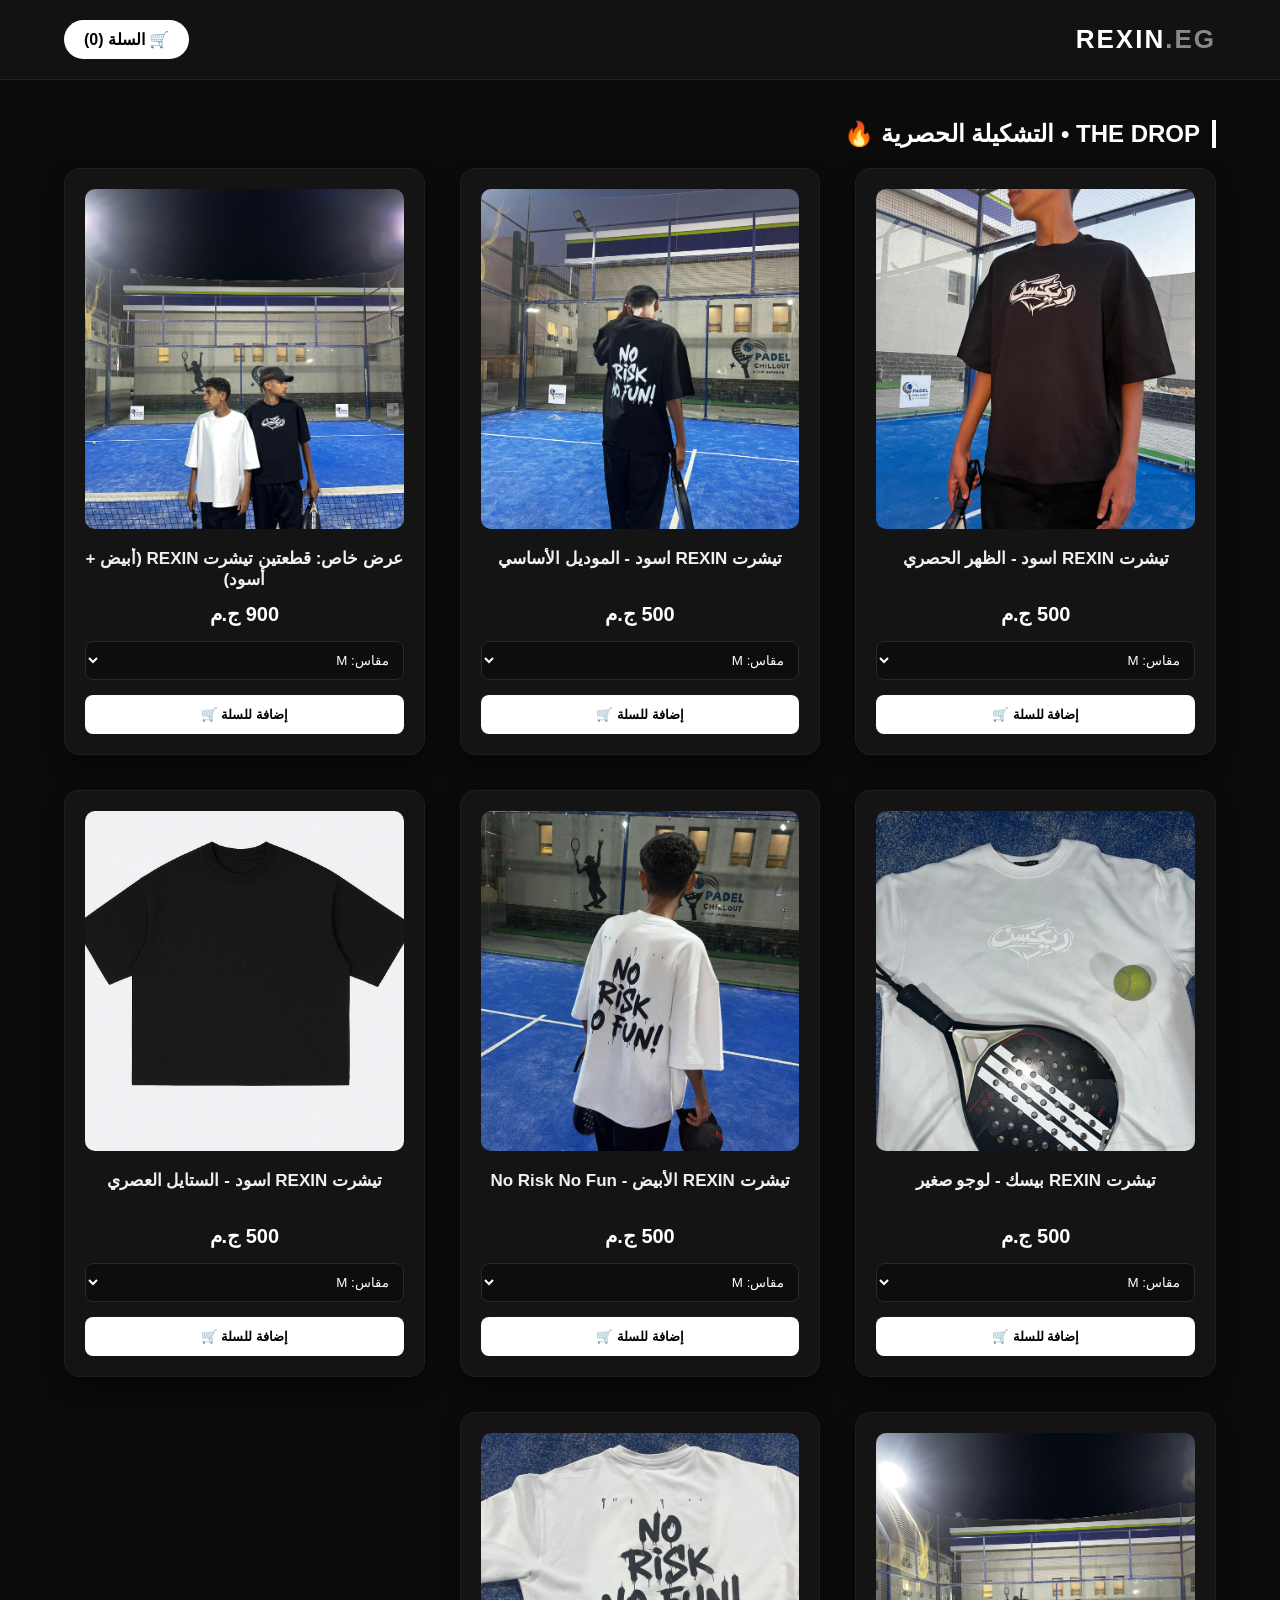
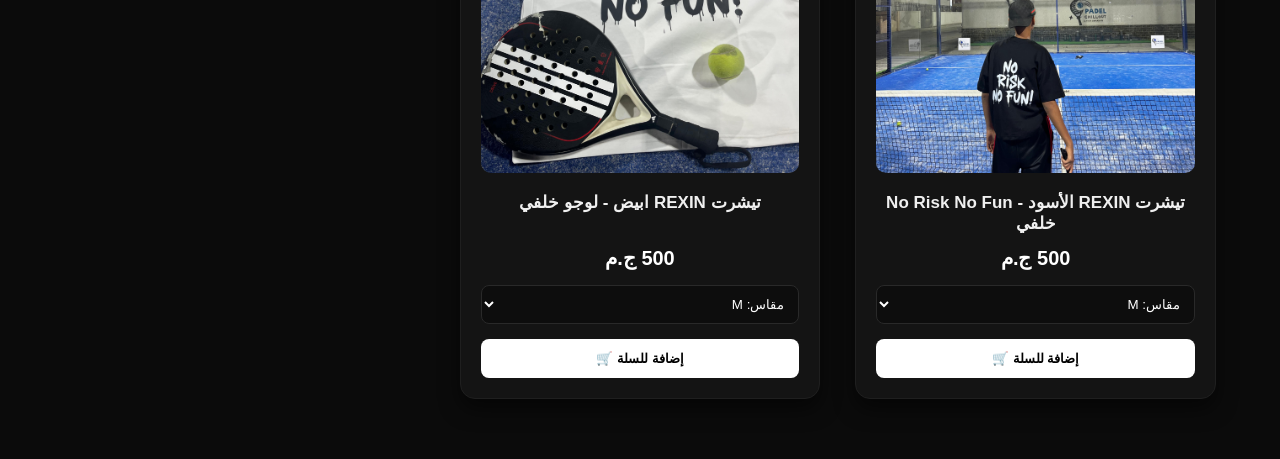
<file: index.html>
<!DOCTYPE html>
<html lang="ar" dir="rtl">
<head>
    <meta charset="UTF-8">
    <meta name="viewport" content="width=device-width, initial-scale=1.0">
    <title>REXIN STORE</title>
    <style>
        /* ستايل البراند الأسود الفخم والعمق المودرن */
        * {
            margin: 0;
            padding: 0;
            box-sizing: border-box;
            font-family: 'Segoe UI', Tahoma, Geneva, Verdana, sans-serif;
        }

        body {
            background-color: #0b0b0b;
            color: #ffffff;
            overflow-x: hidden;
        }

        .container {
            width: 90%;
            max-width: 1200px;
            margin: 0 auto;
        }

        header {
            background-color: #121212;
            border-bottom: 1px solid #222;
            padding: 20px 0;
            position: sticky;
            top: 0;
            z-index: 100;
        }

        .header-flex {
            display: flex;
            justify-content: space-between;
            align-items: center;
        }

        .logo {
            font-size: 26px;
            font-weight: 900;
            letter-spacing: 2px;
            color: #fff;
        }

        .logo span {
            color: #888;
        }

        .cart-icon-container {
            background-color: #ffffff;
            color: #000000;
            padding: 10px 20px;
            border-radius: 30px;
            cursor: pointer;
            font-weight: bold;
            transition: all 0.3s ease;
        }

        .cart-icon-container:hover {
            background-color: #e0e0e0;
            transform: translateY(-2px);
        }

        .category-title {
            margin: 40px auto 20px auto;
            text-align: right;
        }

        .category-title h2 {
            font-size: 24px;
            font-weight: 700;
            color: #fff;
            border-right: 4px solid #fff;
            padding-right: 12px;
        }

        /* شبكة المنتجات الـ 8 وتأثير الـ 3D المودرن للبراند */
        .products-grid {
            display: grid;
            grid-template-columns: repeat(auto-fill, minmax(280px, 1fr));
            gap: 35px;
            margin-bottom: 60px;
        }

        .product-card {
            background: #141414;
            border: 1px solid #1f1f1f;
            border-radius: 15px;
            padding: 20px;
            text-align: center;
            transition: all 0.3s ease;
            box-shadow: 0 10px 20px rgba(0,0,0,0.5);
        }

        .product-card:hover {
            transform: translateY(-5px);
            border-color: #444;
            box-shadow: 0 15px 30px rgba(0,0,0,0.7);
        }

        .product-card img {
            width: 100%;
            height: 340px;
            object-fit: cover;
            border-radius: 10px;
            margin-bottom: 15px;
            background-color: #222;
        }

        .product-card h3 {
            font-size: 17px;
            font-weight: 600;
            margin-bottom: 10px;
            color: #f0f0f0;
            height: 44px;
            overflow: hidden;
        }

        .product-card .price {
            color: #ffffff;
            font-weight: 800;
            font-size: 20px;
            margin-bottom: 15px;
        }

        .size-select {
            width: 100%;
            padding: 10px;
            margin-bottom: 15px;
            border: 1px solid #292929;
            background-color: #0d0d0d;
            color: #fff;
            border-radius: 8px;
            cursor: pointer;
        }

        .add-btn {
            width: 100%;
            background-color: #ffffff;
            color: #000000;
            border: none;
            padding: 12px;
            border-radius: 8px;
            cursor: pointer;
            font-weight: bold;
            transition: 0.2s;
        }

        .add-btn:hover {
            background-color: #111;
            color: #fff;
            border: 1px solid #fff;
        }

        /* نافذة السلة الجانبية */
        .cart-modal {
            position: fixed;
            top: 0;
            right: -100%;
            width: 100%;
            max-width: 450px;
            height: 100%;
            background: #121212;
            border-left: 1px solid #222;
            box-shadow: -10px 0 30px rgba(0,0,0,0.7);
            z-index: 1000;
            transition: 0.4s ease;
            overflow-y: auto;
        }

        .cart-modal.open {
            right: 0;
        }

        .modal-content {
            padding: 25px;
        }

        .modal-header {
            display: flex;
            justify-content: space-between;
            align-items: center;
            border-bottom: 1px solid #222;
            padding-bottom: 15px;
            margin-bottom: 20px;
        }

        .close-btn {
            font-size: 30px;
            cursor: pointer;
            color: #888;
        }

        .cart-item {
            display: flex;
            justify-content: space-between;
            align-items: center;
            padding: 15px 0;
            border-bottom: 1px solid #222;
        }

        .remove-item {
            color: #ff4444;
            cursor: pointer;
        }

        .cart-total {
            margin: 25px 0;
            font-size: 20px;
            border-top: 1px solid #222;
            padding-top: 15px;
        }

        .checkout-form {
            border-top: 2px solid #fff;
            padding-top: 20px;
        }

        .form-group {
            margin-bottom: 15px;
            text-align: right;
        }

        .form-group label {
            display: block;
            font-size: 13px;
            color: #888;
            margin-bottom: 6px;
        }

        .form-group input {
            width: 100%;
            padding: 12px;
            border: 1px solid #222;
            background-color: #0b0b0b;
            color: #fff;
            border-radius: 6px;
        }

        .btn-order {
            width: 100%;
            background-color: #ffffff;
            color: #000000;
            border: none;
            padding: 14px;
            font-size: 16px;
            font-weight: bold;
            border-radius: 8px;
            cursor: pointer;
            margin-top: 20px;
            transition: 0.3s;
        }

        .btn-order:hover {
            background: linear-gradient(45deg, #f09433, #bc1888);
            color: #fff;
        }
    </style>
</head>
<body>

    <header>
        <div class="container header-flex">
            <div class="logo">REXIN<span>.EG</span></div>
            <div class="cart-icon-container" onclick="toggleCartModal()">
                🛒 السلة (<span id="cart-count">0</span>)
            </div>
        </div>
    </header>

    <div class="category-title container">
        <h2>THE DROP • التشكيلة الحصرية 🔥</h2>
    </div>

    <main class="container">
        <section class="products-grid">
            
            <div class="product-card">
                <img src="images/7.jpeg" alt="تيشرت REXIN">
                <h3>تيشرت REXIN اسود - الظهر الحصري</h3>
                <div class="price">500 ج.م</div>
                <select id="size-1" class="size-select">
                    <option value="M">مقاس: M</option>
                    <option value="L">مقاس: L</option>
                    <option value="XL">مقاس: XL</option>
                    <option value="XXL">مقاس: XXL</option>
                </select>
                <button class="add-btn" onclick="addToCart(1, 'تيشرت REXIN الأبيض - الظهر الحصري', 500)">إضافة للسلة 🛒</button>
            </div>

            <div class="product-card">
                <img src="images/6.jpeg" alt="تيشرت REXIN">
                <h3>تيشرت REXIN اسود - الموديل الأساسي</h3>
                <div class="price">500 ج.م</div>
                <select id="size-2" class="size-select">
                    <option value="M">مقاس: M</option>
                    <option value="L">مقاس: L</option>
                    <option value="XL">مقاس: XL</option>
                    <option value="XXL">مقاس: XXL</option>
                </select>
                <button class="add-btn" onclick="addToCart(2, 'تيشرت REXIN الأسود - الموديل الأساسي', 500)">إضافة للسلة 🛒</button>
            </div>

            <div class="product-card">
                <img src="images/2.jpeg" alt="عرض قطعتين">
                <h3>عرض خاص: قطعتين تيشرت REXIN (أبيض + أسود)</h3>
                <div class="price">900 ج.م</div>
                <select id="size-3" class="size-select">
                    <option value="M">مقاس: M</option>
                    <option value="L">مقاس: L</option>
                    <option value="XL">مقاس: XL</option>
                    <option value="XXL">مقاس: XXL</option>
                </select>
                <button class="add-btn" onclick="addToCart(3, 'عرض خاص: قطعتين تيشرت REXIN', 900)">إضافة للسلة 🛒</button>
            </div>

            <div class="product-card">
                <img src="images/9.jpeg" alt="تيشرت REXIN">
                <h3>تيشرت REXIN بيسك - لوجو صغير</h3>
                <div class="price">500 ج.م</div>
                <select id="size-4" class="size-select">
                    <option value="M">مقاس: M</option>
                    <option value="L">مقاس: L</option>
                    <option value="XL">مقاس: XL</option>
                    <option value="XXL">مقاس: XXL</option>
                </select>
                <button class="add-btn" onclick="addToCart(4, 'تيشرت REXIN بيسك - لوجو صغير', 500)">إضافة للسلة 🛒</button>
            </div>

            <div class="product-card">
                <img src="images/4.jpeg" alt="تيشرت REXIN">
                <h3>تيشرت REXIN الأبيض - No Risk No Fun</h3>
                <div class="price">500 ج.م</div>
                <select id="size-5" class="size-select">
                    <option value="M">مقاس: M</option>
                    <option value="L">مقاس: L</option>
                    <option value="XL">مقاس: XL</option>
                    <option value="XXL">مقاس: XXL</option>
                </select>
                <button class="add-btn" onclick="addToCart(5, 'تيشرت REXIN الأبيض - No Risk No Fun', 500)">إضافة للسلة 🛒</button>
            </div>

            <div class="product-card">
                <img src="images/10.jpeg" alt="تيشرت REXIN">
                <h3>تيشرت REXIN اسود - الستايل العصري</h3>
                <div class="price">500 ج.م</div>
                <select id="size-6" class="size-select">
                    <option value="M">مقاس: M</option>
                    <option value="L">مقاس: L</option>
                    <option value="XL">مقاس: XL</option>
                    <option value="XXL">مقاس: XXL</option>
                </select>
                <button class="add-btn" onclick="addToCart(6, 'تيشرت REXIN الأبيض - الستايل العصري', 500)">إضافة للسلة 🛒</button>
            </div>

            <div class="product-card">
                <img src="images/1.jpeg" alt="تيشرت REXIN">
                <h3>تيشرت REXIN الأسود - No Risk No Fun خلفي</h3>
                <div class="price">500 ج.م</div>
                <select id="size-7" class="size-select">
                    <option value="M">مقاس: M</option>
                    <option value="L">مقاس: L</option>
                    <option value="XL">مقاس: XL</option>
                    <option value="XXL">مقاس: XXL</option>
                </select>
                <button class="add-btn" onclick="addToCart(7, 'تيشرت REXIN الأسود - خلفي', 500)">إضافة للسلة 🛒</button>
            </div>

            <div class="product-card">
                <img src="images/3.jpeg" alt="تيشرت REXIN">
                <h3>تيشرت REXIN ابيض - لوجو خلفي</h3>
                <div class="price">500 ج.م</div>
                <select id="size-8" class="size-select">
                    <option value="M">مقاس: M</option>
                    <option value="L">مقاس: L</option>
                    <option value="XL">مقاس: XL</option>
                    <option value="XXL">مقاس: XXL</option>
                </select>
                <button class="add-btn" onclick="addToCart(8, 'تيشرت REXIN الأسود - لوجو أمامي', 500)">إضافة للسلة 🛒</button>
            </div>

        </section>
    </main>

    <div class="cart-modal" id="cartModal">
        <div class="modal-content">
            <div class="modal-header">
                <h3>سلة المشتريات</h3>
                <span class="close-btn" onclick="toggleCartModal()">&times;</span>
            </div>
            
            <div id="cart-items-container"></div>

            <div class="cart-total">
                <strong>الإجمالي:</strong> <span id="cart-total-price">0</span> ج.م
            </div>

            <div class="checkout-form">
                <h4>بيانات الشحن والتوصيل</h4>
                <div class="form-group">
                    <label>الاسم بالكامل:</label>
                    <input type="text" id="customer-name" placeholder="اسم المستلم">
                </div>
                <div class="form-group">
                    <label>رقم التليفون:</label>
                    <input type="tel" id="customer-phone" placeholder="رقم الموبايل">
                </div>
                <div class="form-group">
                    <label>العنوان بالتفصيل:</label>
                    <input type="text" id="customer-address" placeholder="المحافظة والمدينة بالتفصيل">
                </div>
                <button class="btn-order" onclick="sendOrderToInstagram()">تأكيد الطلب عبر إنستجرام 📸</button>
            </div>
        </div>
    </div>

    <script>
        localStorage.clear();
        let cart = [];

        function toggleCartModal() {
            const modal = document.getElementById("cartModal");
            modal.classList.toggle("open");
        }

        function addToCart(id, name, price) {
            const selectedSize = document.getElementById(`size-${id}`).value;
            cart.push({ id, name, price, size: selectedSize });
            updateCartUI();
        }

        function removeFromCart(index) {
            cart.splice(index, 1);
            updateCartUI();
        }

        function updateCartUI() {
            document.getElementById("cart-count").innerText = cart.length;
            const container = document.getElementById("cart-items-container");
            container.innerHTML = "";
            let total = 0;

            cart.forEach((item, index) => {
                total += item.price;
                container.innerHTML += `
                    <div class="cart-item">
                        <div>
                            <strong>${item.name}</strong><br>
                            <small>المقاس: ${item.size} | ${item.price} ج.م</small>
                        </div>
                        <span class="remove-item" onclick="removeFromCart(${index})">❌</span>
                    </div>
                `;
            });
            document.getElementById("cart-total-price").innerText = total;
        }

        function sendOrderToInstagram() {
            const name = document.getElementById("customer-name").value.trim();
            const phone = document.getElementById("customer-phone").value.trim();
            const address = document.getElementById("customer-address").value.trim();

            if (cart.length === 0) { alert("سلتك فارغة!"); return; }
            if (!name || !phone || !address) { alert("برجاء ملء بيانات الشحن كاملة!"); return; }

            alert("سيتم نقلك لإنستجرام المتجر لإرسال رسالة بالطلب!");
            window.open("https://www.instagram.com/rexin_.eg?igsh=MTJzaTF5aXhqYzg5ZQ==", "_blank");
        }
    </script>
</body>
</html>
</file>
